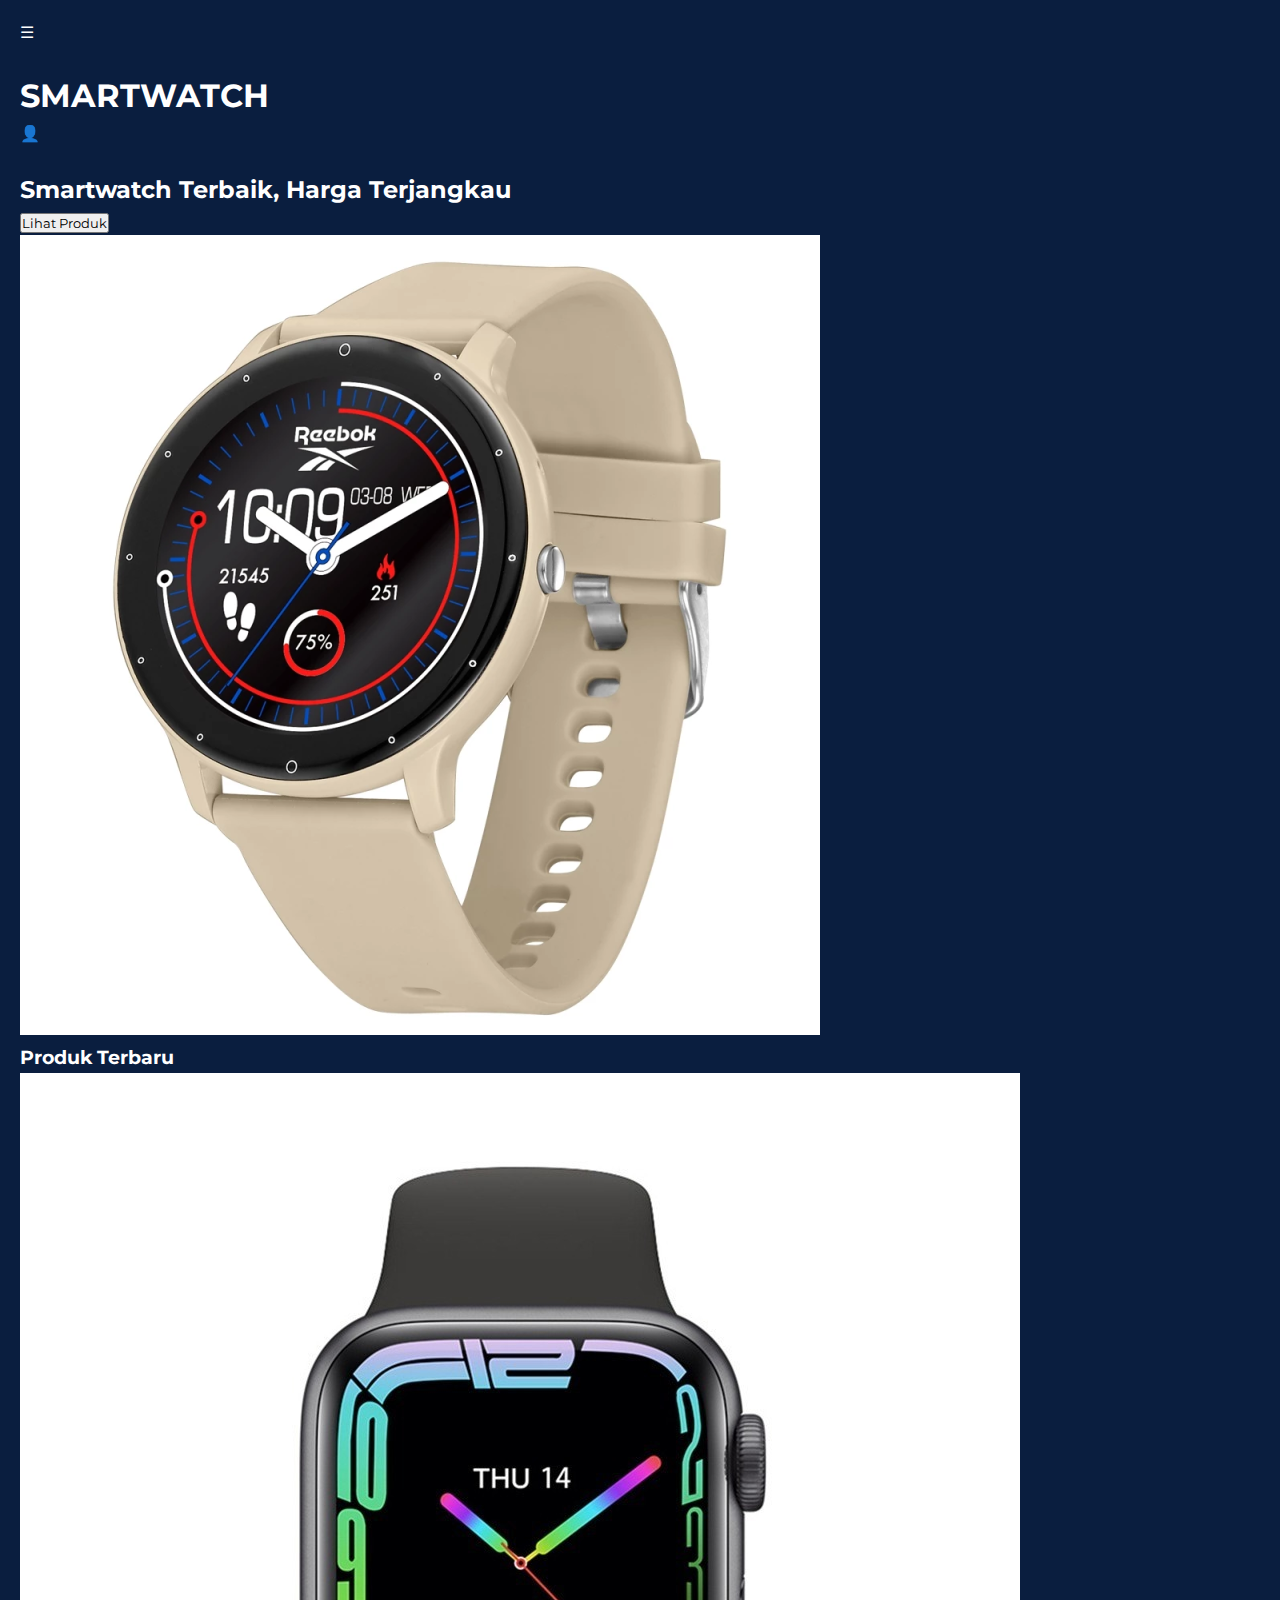
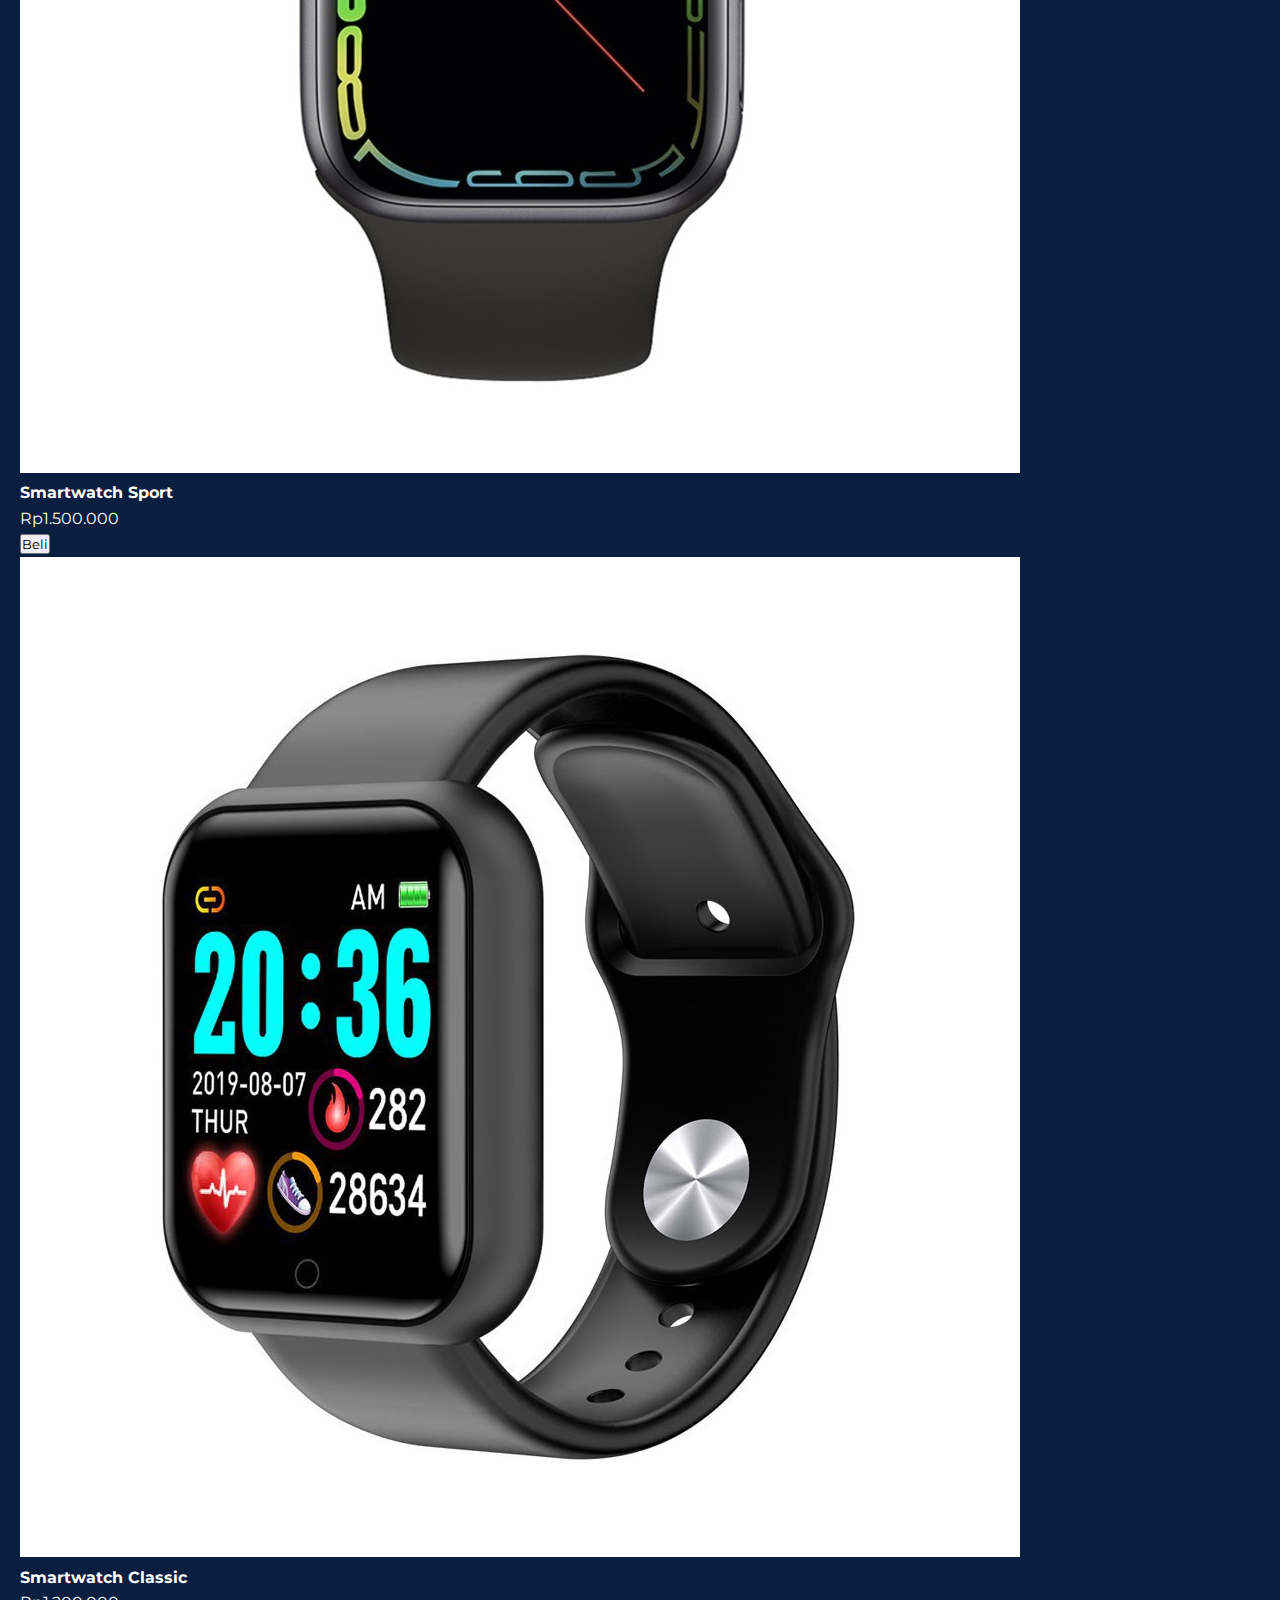
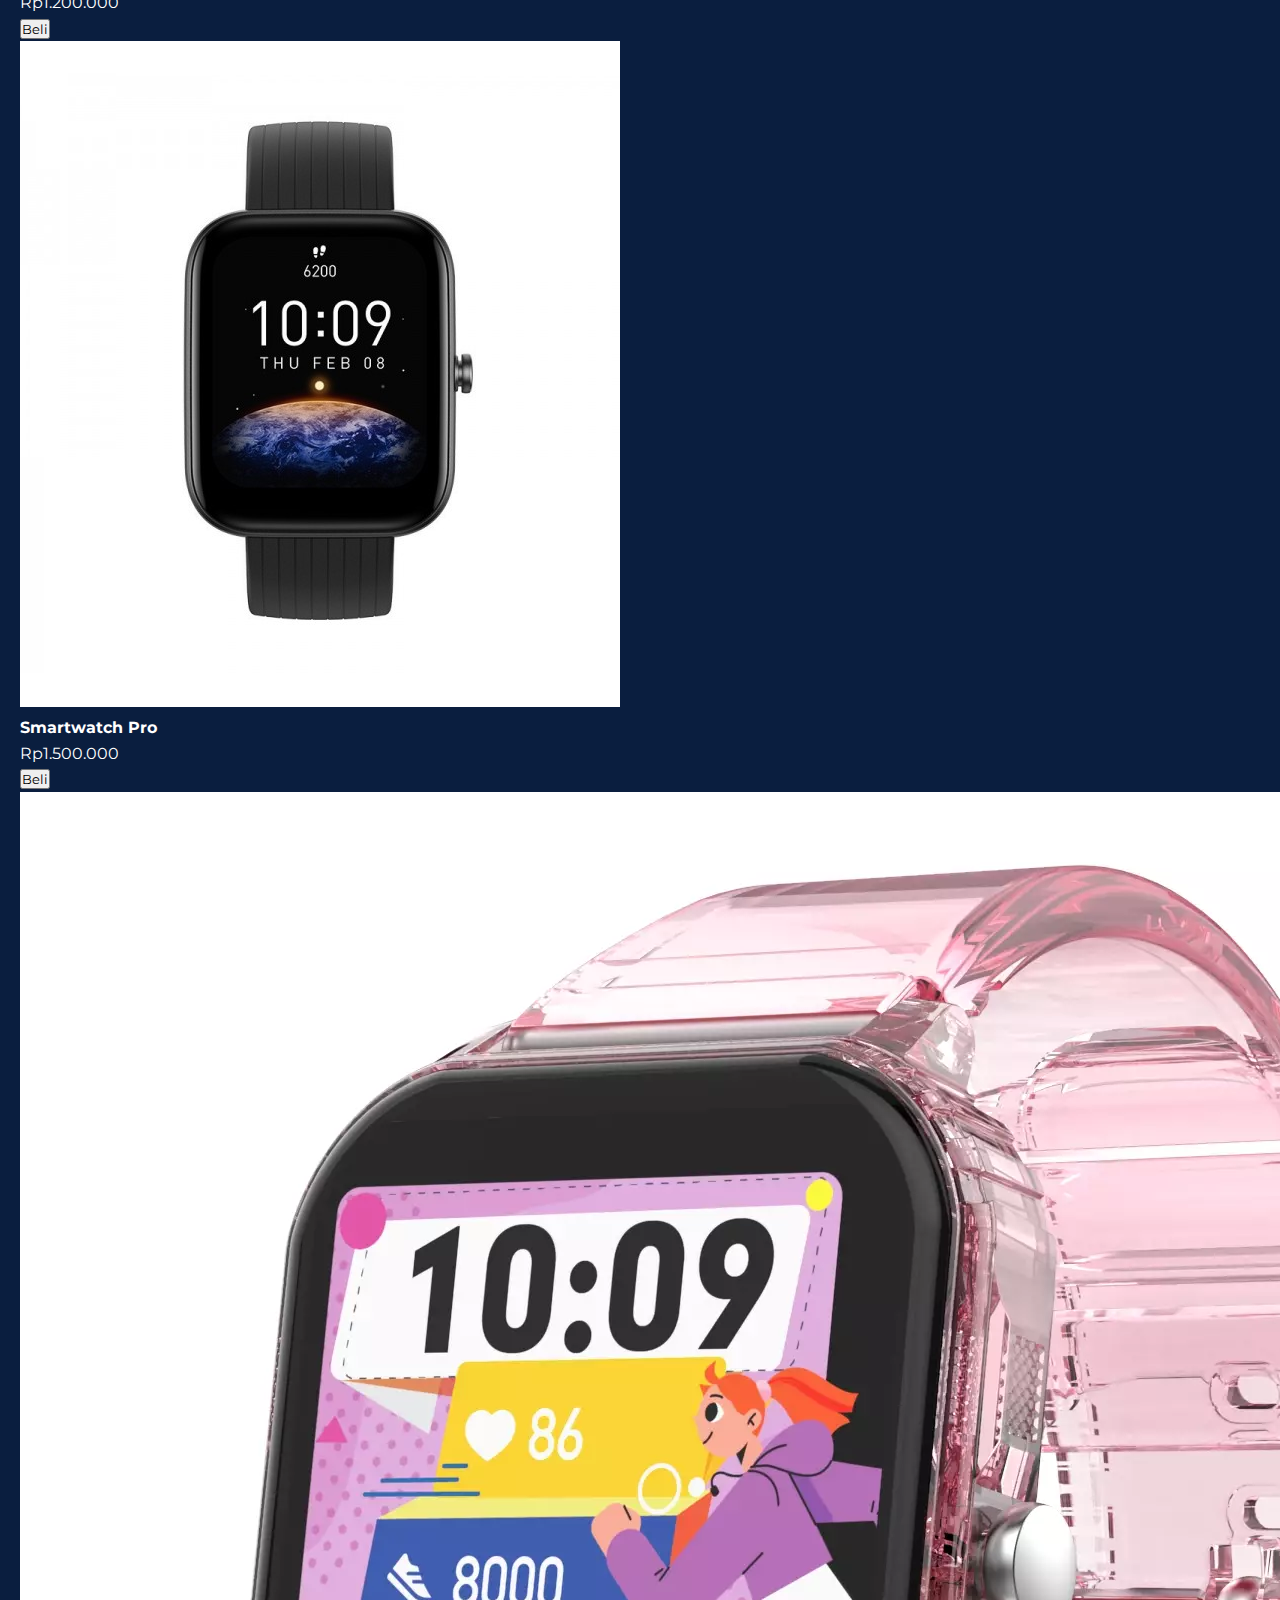
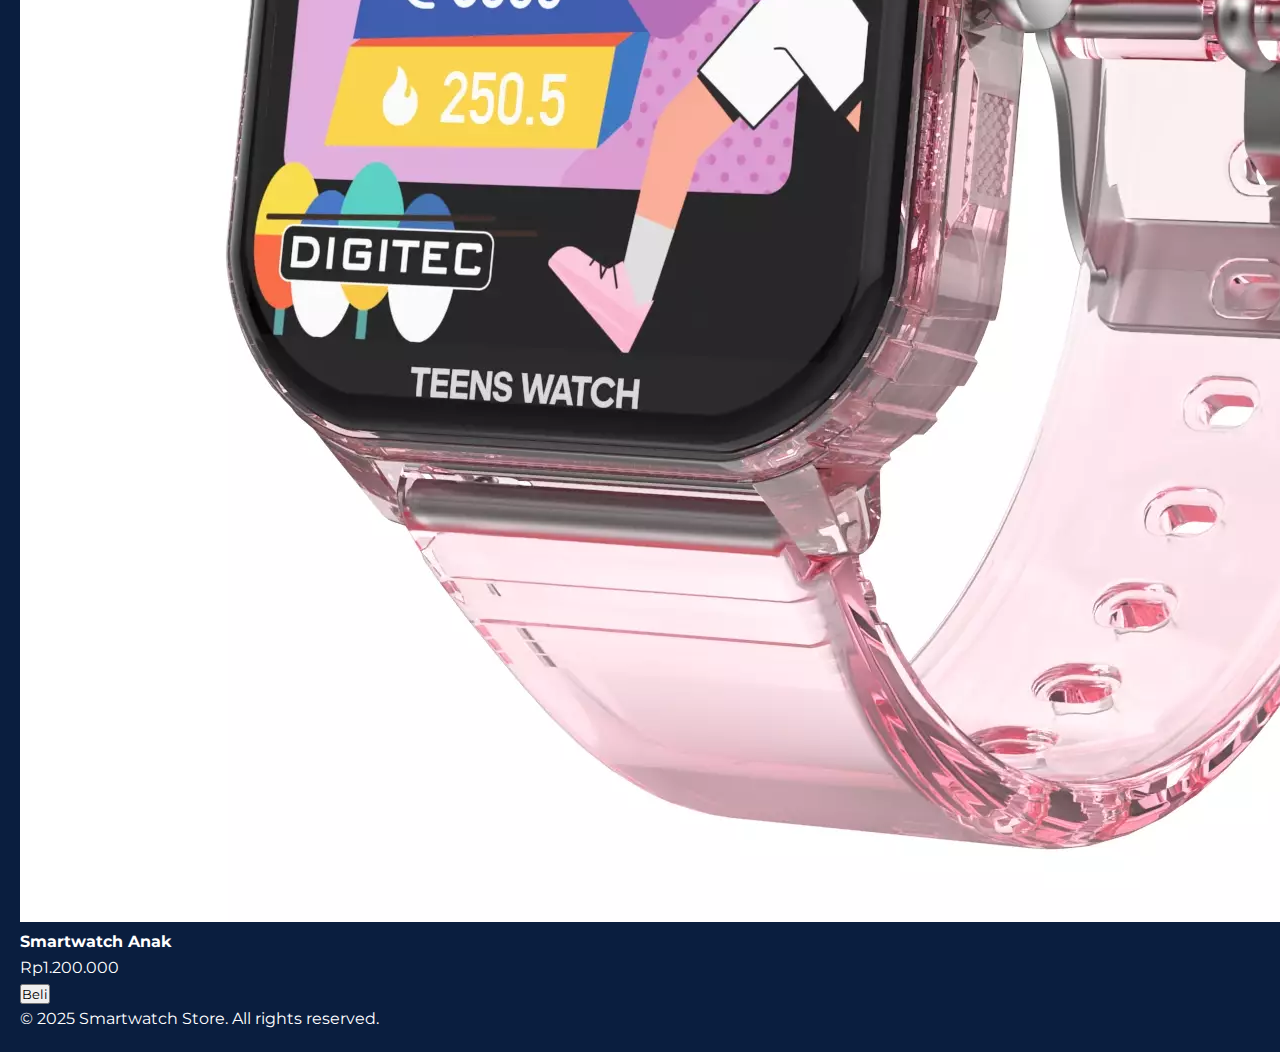
<file: dashboard.html>
<!DOCTYPE html>
<html lang="id">
<head>
  <meta charset="UTF-8" />
  <meta name="viewport" content="width=device-width, initial-scale=1.0" />
  <title>SMARTWATCH</title>
  <link rel="stylesheet" href="styles.css" />
  <link href="https://fonts.googleapis.com/css2?family=Inter:wght@400;600&display=swap" rel="stylesheet" />
</head>
<body>
  <header>
    <div class="icon" aria-label="Menu">&#9776;</div>
    <h1>SMARTWATCH</h1>
    <div class="icon" aria-label="User  Profile">&#128100;</div>
  </header>

  <main>
    <section class="hero">
      <div class="hero-content">
        <h2>Smartwatch Terbaik, Harga Terjangkau</h2>
        <button aria-label="Lihat Produk">Lihat Produk</button>
      </div>
      <img src="img.png" alt="Smartwatch Hero" />
    </section>

    <section class="produk-section">
      <h3>Produk Terbaru</h3>
      <div class="produk-grid">
        <article class="card">
          <img src="_SMine_6CB1B37BB083A22BD4FC16FB4268FED4_151223151215_xl.jpg" alt="Smartwatch Sport">
          <h4>Smartwatch Sport</h4>
          <p>Rp1.500.000</p>
          <button aria-label="Beli Smartwatch Sport">Beli</button>
        </article>
        <article class="card">
          <img src="cb3b7bb4596b8ef1cd8932a9c1d1f866.jpg" alt="Smartwatch Classic">
          <h4>Smartwatch Classic</h4>
          <p>Rp1.200.000</p>
          <button aria-label="Beli Smartwatch Classic">Beli</button>
        </article>
        <article class="card">
          <img src="Amazfit BIP 3 PRO-600x666.jpg" alt="Smartwatch Pro">
          <h4>Smartwatch Pro</h4>
          <p>Rp1.500.000</p>
          <button aria-label="Beli Smartwatch Pro">Beli</button>
        </article>
        <article class="card">
          <img src="digitec-smart-watch-3147-7728454-1.webp" alt="Smartwatch Anak">
          <h4>Smartwatch Anak</h4>
          <p>Rp1.200.000</p>
          <button aria-label="Beli Smartwatch Anak">Beli</button>
        </article>
      </div>
    </section>
  </main>

  <footer>
    &copy; 2025 Smartwatch Store. All rights reserved.
  </footer>
</body>
</html>
</file>
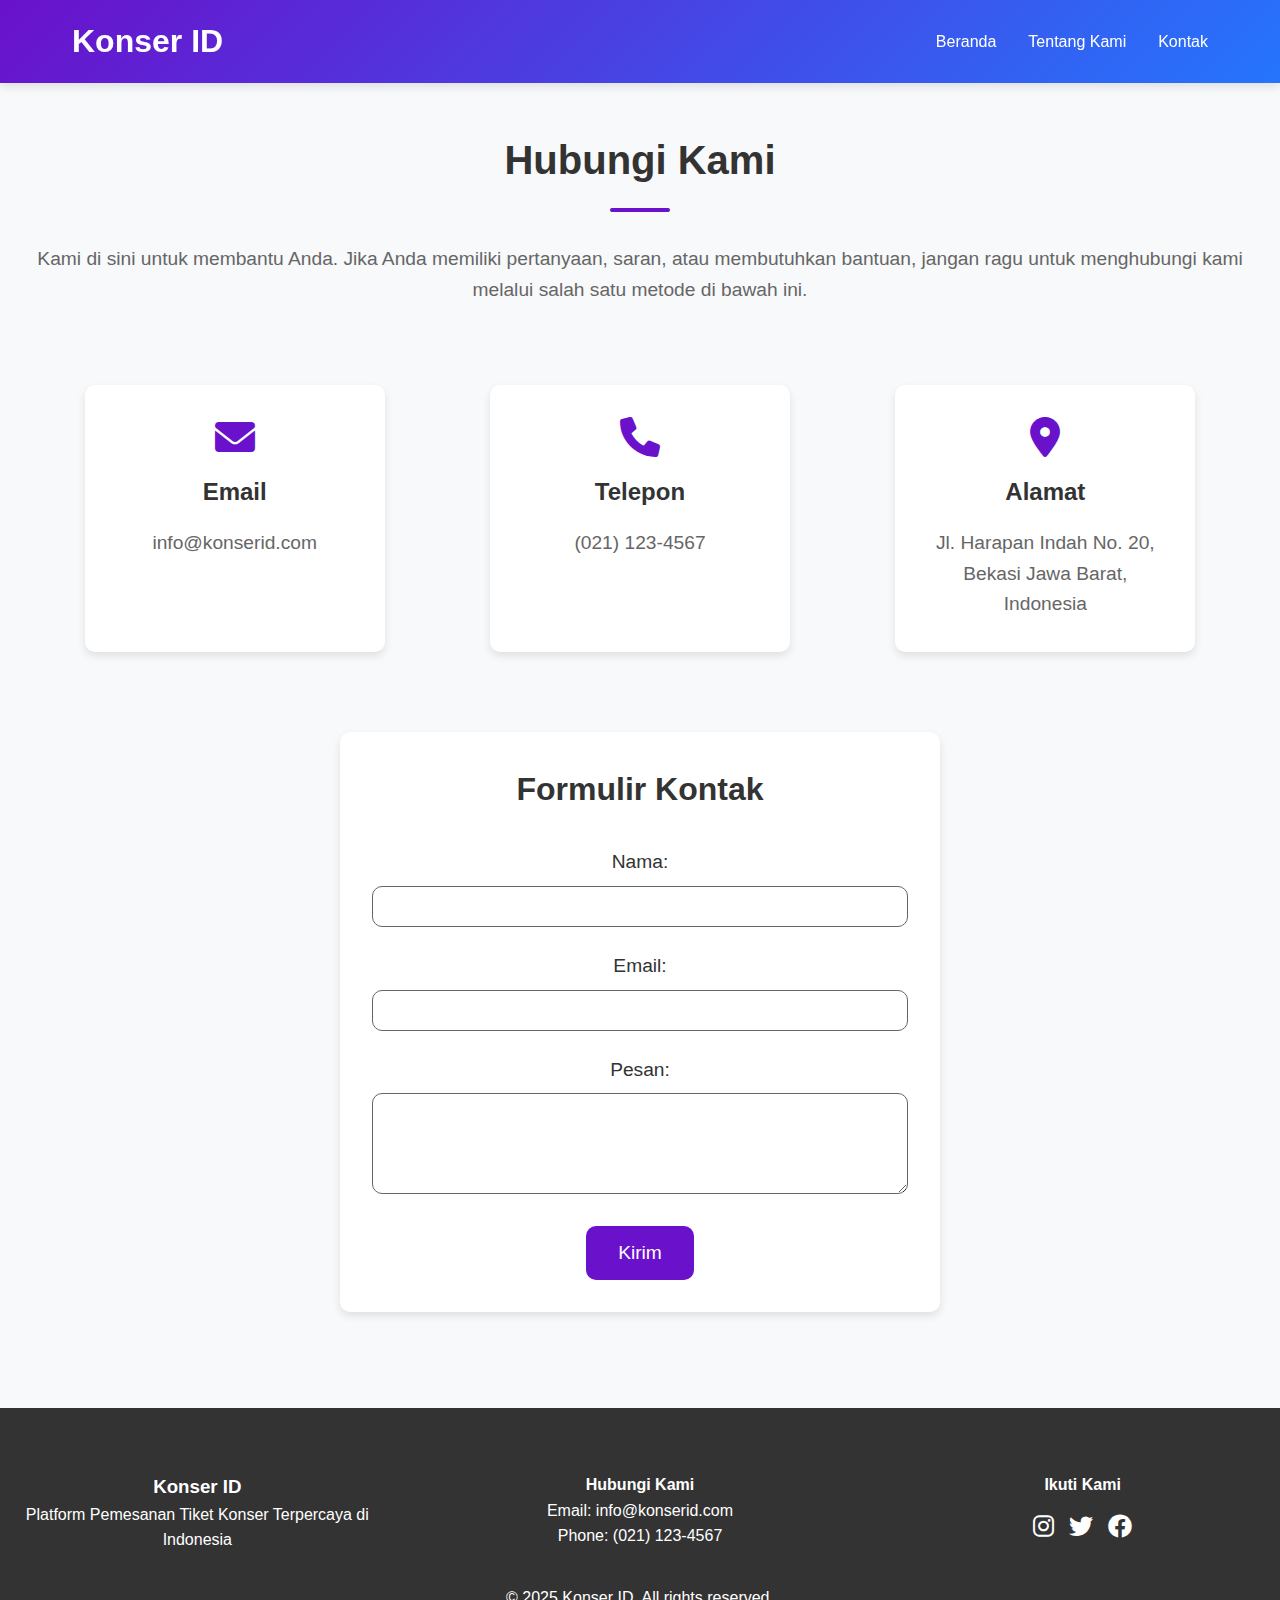
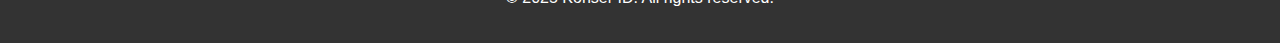
<file: kontak.html>
<!DOCTYPE html>
<html lang="id">
<head>
    <meta charset="UTF-8">
    <meta name="viewport" content="width=device-width, initial-scale=1.0">
    <title>Kontak Kami - Konser ID</title>
    <link rel="stylesheet" href="kontak.css">
    <link rel="stylesheet" href="https://cdnjs.cloudflare.com/ajax/libs/font-awesome/6.0.0/css/all.min.css">
</head>
<body>
    <header class="header">
        <nav class="nav-container">
            <h1><a href="index.html" class="logo">Konser ID</a></h1>
            <ul class="nav-links">
                <li><a href="index.html">Beranda</a></li>
                <li><a href="tentangkami.html">Tentang Kami</a></li>
                <li><a href="kontak.html">Kontak</a></li>
            </ul>
        </nav>
    </header>

    <main class="contact-main">
        <section class="contact-section">
            <div class="container">
                <h2 class="section-title">Hubungi Kami</h2>
                <p class="contact-description">Kami di sini untuk membantu Anda. Jika Anda memiliki pertanyaan, saran, atau membutuhkan bantuan, jangan ragu untuk menghubungi kami melalui salah satu metode di bawah ini.</p>
                
                <div class="contact-info">
                    <div class="contact-item">
                        <i class="fas fa-envelope"></i>
                        <h3>Email</h3>
                        <p>info@konserid.com</p>
                    </div>
                    <div class="contact-item">
                        <i class="fas fa-phone"></i>
                        <h3>Telepon</h3>
                        <p>(021) 123-4567</p>
                    </div>
                    <div class="contact-item">
                        <i class="fas fa-map-marker-alt"></i>
                        <h3>Alamat</h3>
                        <p>Jl. Harapan Indah No. 20, Bekasi Jawa Barat, Indonesia</p>
                    </div>
                </div>

                <div class="contact-form">
                    <h3>Formulir Kontak</h3>
                    <form id="contact-form">
                        <div class="form-group">
                            <label for="name">Nama:</label>
                            <input type="text" id="name" name="name" required>
                        </div>
                        <div class="form-group">
                            <label for="email">Email:</label>
                            <input type="email" id="email" name="email" required>
                        </div>
                        <div class="form-group">
                            <label for="message">Pesan:</label>
                            <textarea id="message" name="message" rows="5" required></textarea>
                        </div>
                        <button type="submit" class="submit-btn">Kirim</button>
                    </form>
                </div>
            </div>
        </section>
    </main>

    <footer class="footer">
        <div class="container">
            <div class="footer-content">
                <div class="footer-info">
                    <h3>Konser ID</h3>
                    <p>Platform Pemesanan Tiket Konser Terpercaya di Indonesia</p>
                </div>
                <div class="footer-contact">
                    <h4>Hubungi Kami</h4>
                    <p>Email: info@konserid.com</p>
                    <p>Phone: (021) 123-4567</p>
                </div>
                <div class="footer-social">
                    <h4>Ikuti Kami</h4>
                    <div class="social-links">
                        <a href="#"><i class="fab fa-instagram"></i></a>
                        <a href="#"><i class="fab fa-twitter"></i></a>
                        <a href="#"><i class="fab fa-facebook"></i></a>
                    </div>
                </div>
            </div>
            <div class="footer-bottom">
                <p>&copy; 2025 Konser ID. All rights reserved.</p>
            </div>
        </div>
    </footer>
</body>
</html>
</file>
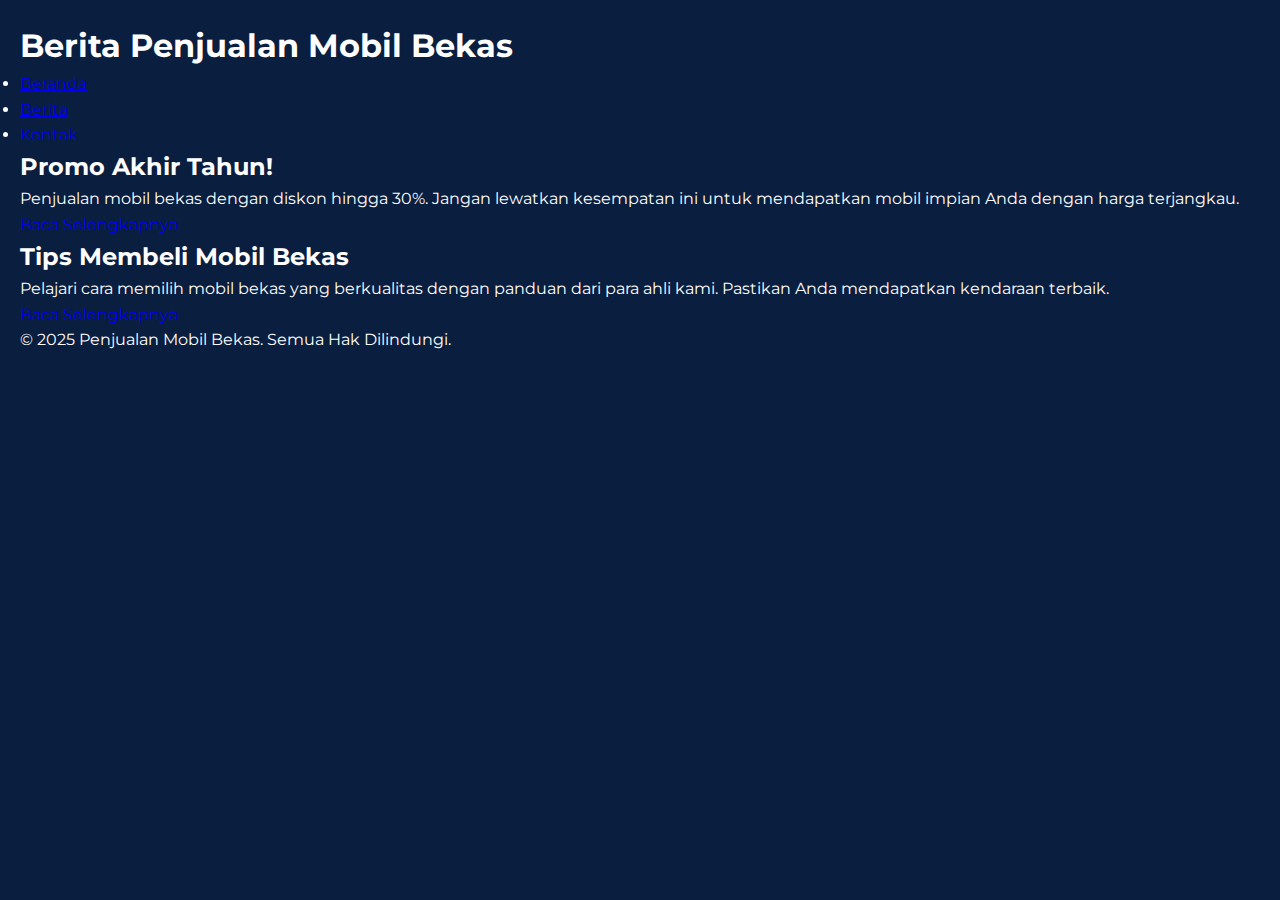
<file: tampilan.html>
<!DOCTYPE html>
<html lang="en">
<head>
    <meta charset="UTF-8">
    <meta name="viewport" content="width=device-width, initial-scale=1.0">
    <title>Berita Penjualan Mobil Bekas</title>
    <link rel="stylesheet" href="styles.css">
</head>
<body>
    <header>
        <h1>Berita Penjualan Mobil Bekas</h1>
        <nav>
            <ul>
                <li><a href="#home">Beranda</a></li>
                <li><a href="#news">Berita</a></li>
                <li><a href="#contact">Kontak</a></li>
            </ul>
        </nav>
    </header>
    <main>
        <section id="news">
            <article class="news-item">
                <h2>Promo Akhir Tahun!</h2>
                <p>Penjualan mobil bekas dengan diskon hingga 30%. Jangan lewatkan kesempatan ini untuk mendapatkan mobil impian Anda dengan harga terjangkau.</p>
                <a href="#" class="read-more">Baca Selengkapnya</a>
            </article>
            <article class="news-item">
                <h2>Tips Membeli Mobil Bekas</h2>
                <p>Pelajari cara memilih mobil bekas yang berkualitas dengan panduan dari para ahli kami. Pastikan Anda mendapatkan kendaraan terbaik.</p>
                <a href="#" class="read-more">Baca Selengkapnya</a>
            </article>
        </section>
    </main>
    <footer>
        <p>&copy; 2025 Penjualan Mobil Bekas. Semua Hak Dilindungi.</p>
    </footer>
</body>
</html>
</file>
<file: styles.css>
/* styles.css - Modern, professional, and informative style for used car sales news */

@import url('https://fonts.googleapis.com/css2?family=Montserrat:wght@400;600;700&display=swap');

* {
    box-sizing: border-box;
    margin: 0;
    padding: 0;
    font-family: 'Montserrat', sans-serif;
}

body {
    background-color: #0a1e3f; /* dark blue */
    color: #ffffff;
    line-height: 1.6;
    padding: 20px;
    min-height: 100vh;
    display: flex;
    flex-direction: column;
}

.container {
    max-width: 1200px;
    margin: 0 auto;
    padding: 0 15px;
}

.header {
    background-color: #0a1e3f;
    padding: 20px 0;
    border-bottom: 3px solid #f97316; /* orange accent */
    position: sticky;
    top: 0;
    z-index: 1000;
}

.header-container {
    max-width: 1200px;
    margin: 0 auto;
    padding: 0 15px;
    text-align: center;
}

.main-title {
    font-size: 2.4rem;
    font-weight: 700;
    color: #f97316;
    margin-bottom: 8px;
}

.sub-title {
    font-size: 1.2rem;
    font-weight: 400;
    color: #d1d5db; /* light gray */
}

.hero-section {
    margin: 30px 0;
    text-align: center;
}

.hero-image {
    max-width: 100%;
    height: auto;
    border-radius: 12px;
    box-shadow: 0 8px 20px rgba(249, 115, 22, 0.4);
}

.main-layout {
    display: flex;
    gap: 30px;
    flex-wrap: wrap;
}

.content-area {
    flex: 1 1 700px;
    background-color: #142a5c;
    padding: 25px;
    border-radius: 12px;
    box-shadow: 0 8px 20px rgba(249, 115, 22, 0.3);
}

.infographics h2 {
    font-size: 1.8rem;
    font-weight: 700;
    color: #f97316;
    margin-bottom: 20px;
}

.sales-chart {
    width: 100%;
    height: auto;
    background-color: #0a1e3f;
    border-radius: 8px;
    box-shadow: 0 4px 12px rgba(249, 115, 22, 0.4);
    margin-bottom: 30px;
}

.city-sales-map {
    background-color: #0a1e3f;
    border-radius: 12px;
    padding: 15px 20px;
    box-shadow: 0 4px 12px rgba(249, 115, 22, 0.4);
    margin-bottom: 40px;
}

.city-list {
    list-style: none;
    color: #f97316;
    font-weight: 600;
    font-size: 1rem;
    display: flex;
    flex-wrap: wrap;
    gap: 20px;
    justify-content: space-around;
}

.city-list li {
    min-width: 120px;
}

.highlights-section {
    margin-bottom: 30px;
}

.highlights-section h2 {
    font-size: 1.8rem;
    font-weight: 700;
    color: #f97316;
    margin-bottom: 20px;
    text-align: center;
}

.highlights-cards {
    display: flex;
    justify-content: space-around;
    flex-wrap: wrap;
    gap: 20px;
}

.highlight-card {
    background-color: #0a1e3f;
    padding: 15px 20px;
    border-radius: 10px;
    width: 250px;
    display: flex;
    align-items: center;
    gap: 15px;
    box-shadow: 0 4px 12px rgba(249, 115, 22, 0.5);
    transition: transform 0.3s ease;
}

.highlight-card:hover,
.highlight-card:focus-within {
    transform: translateY(-6px);
    outline: none;
}

.icon {
    width: 50px;
    height: 50px;
    flex-shrink: 0;
    background-repeat: no-repeat;
    background-position: center;
    background-size: contain;
}

.sedan-icon {
    background-image: url('https://img.icons8.com/ios-filled/50/f97316/sedan.png');
}

.suv-icon {
    background-image: url('https://img.icons8.com/ios-filled/50/f97316/suv.png');
}

.mpv-icon {
    background-image: url('https://img.icons8.com/ios-filled/50/f97316/car.png');
}

.highlight-text h3 {
    font-size: 1.2rem;
    font-weight: 600;
    color: #ffffff;
    margin-bottom: 5px;
}

.highlight-text p {
    font-size: 1rem;
    color: #d1d5db;
}

.expert-quote-section {
    margin-bottom: 30px;
    background-color: #142a5c;
    padding: 25px 30px;
    border-radius: 12px;
    font-style: italic;
    color: #f97316;
    box-shadow: 0 8px 20px rgba(249, 115, 22, 0.3);
    display: flex;
    align-items: center;
    gap: 20px;
}

.expert-photo {
    width: 80px;
    height: 80px;
    border-radius: 50%;
    object-fit: cover;
    border: 3px solid #f97316;
}

.expert-quote-section blockquote {
    margin: 0;
    font-size: 1.2rem;
    flex: 1;
}

.expert-quote-section footer {
    margin-top: 15px;
    font-style: normal;
    font-weight: 700;
    text-align: right;
    color: #ffffff;
}

.popular-cars-section {
    margin-bottom: 30px;
}

.popular-cars-section h2 {
    font-size: 1.8rem;
    font-weight: 700;
    color: #f97316;
    margin-bottom: 20px;
    text-align: center;
}

.popular-cars-list {
    list-style: none;
    display: flex;
    flex-wrap: wrap;
    gap: 20px;
    justify-content: center;
}

.popular-cars-list li {
    background-color: #0a1e3f;
    border-radius: 12px;
    box-shadow: 0 8px 20px rgba(249, 115, 22, 0.3);
    width: 280px;
    display: flex;
    gap: 15px;
    padding: 15px;
    align-items: center;
    transition: transform 0.3s ease;
}

.popular-cars-list li:hover,
.popular-cars-list li:focus-within {
    transform: translateY(-6px);
    outline: none;
}

.popular-cars-list img {
    width: 100px;
    height: 60px;
    object-fit: cover;
    border-radius: 8px;
}

.car-info h3 {
    font-size: 1.2rem;
    font-weight: 600;
    color: #ffffff;
    margin-bottom: 5px;
}

.car-info p {
    font-size: 1rem;
    color: #d1d5db;
    margin: 2px 0;
}

.sidebar {
    flex: 0 0 300px;
    background-color: #142a5c;
    padding: 20px;
    border-radius: 12px;
    box-shadow: 0 8px 20px rgba(249, 115, 22, 0.3);
    color: #ffffff;
    height: fit-content;
}

.sidebar h2 {
    font-size: 1.6rem;
    font-weight: 700;
    margin-bottom: 20px;
    color: #f97316;
}

.filter-section h3 {
    font-size: 1.2rem;
    font-weight: 600;
    margin-bottom: 10px;
}

#carFilterForm label {
    display: block;
    margin-bottom: 8px;
    font-weight: 500;
    cursor: pointer;
}

#carFilterForm input[type="checkbox"] {
    margin-right: 8px;
}

.related-news-list {
    list-style: none;
    display: flex;
    flex-direction: column;
    gap: 15px;
    margin-bottom: 20px;
}

.related-news-list a {
    color: #ffffff;
    text-decoration: none;
    font-weight: 600;
    font-size: 1rem;
    border-left: 4px solid transparent;
    padding-left: 10px;
    transition: border-color 0.3s ease;
}

.related-news-list a:hover,
.related-news-list a:focus {
    border-color: #f97316;
    outline: none;
}

.btn-list {
    background-color: #f97316;
    color: #0a1e3f;
    border: none;
    padding: 14px 28px;
    font-weight: 700;
    font-size: 1.1rem;
    border-radius: 8px;
    cursor: pointer;
    transition: background-color 0.3s ease;
    width: 100%;
    max-width: 300px;
}

.btn-list:hover,
.btn-list:focus {
    background-color: #d65a0b;
    outline: none;
}

.footer {
    background-color: #0a1e3f;
    padding: 20px 0;
    margin-top: 40px;
    border-top: 3px solid #f97316;
}

.footer-container {
    max-width: 1200px;
    margin: 0 auto;
    padding: 0 15px;
    display: flex;
    flex-wrap: wrap;
    justify-content: space-between;
    align-items: center;
    color: #ffffff;
    font-size: 0.9rem;
}

.social-share {
    display: flex;
    gap: 15px;
    margin-bottom: 10px;
}

.social-share-btn {
    background-color: #f97316;
    border: none;
    color: #0a1e3f;
    font-weight: 700;
    padding: 8px 14px;
    border-radius: 6px;
    cursor: pointer;
    transition: background-color 0.3s ease;
}

.social-share-btn:hover,
.social-share-btn:focus {
    background-color: #d65a0b;
    outline: none;
}

/* Responsive */

@media (max-width: 1024px) {
    .main-layout {
        flex-direction: column;
    }

    .sidebar {
        width: 100%;
        margin-top: 30px;
    }
}

@media (max-width: 600px) {
    .header-container {
        text-align: center;
    }

    .main-title {
        font-size: 1.8rem;
    }

    .sub-title {
        font-size: 1rem;
    }

    .hero-section {
        margin: 20px 0;
    }

    .main-layout {
        gap: 20px;
    }

    .content-area {
        padding: 20px;
    }

    .infographics h2,
    .highlights-section h2,
    .popular-cars-section h2,
    .sidebar h2 {
        font-size: 1.4rem;
    }

    .highlights-cards,
    .popular-cars-list {
        flex-direction: column;
        align-items: center;
    }

    .highlight-card,
    .popular-cars-list li {
        width: 100%;
        max-width: 350px;
    }

    .expert-quote-section {
        flex-direction: column;
        text-align: center;
    }

    .expert-photo {
        margin: 0 auto 15px;
    }

    .btn-list {
        max-width: 100%;
    }
}
</file>
<file: kontak.css>
:root {
    --primary-color: #333;
    --secondary-color: #6a11cb;
    --accent-color: #4CAF50;
    --text-primary: #333;
    --text-secondary: #666;
    --background-light: #f8f9fa;
    --white: #fff;
    --gradient-primary: linear-gradient(135deg, #6a11cb, #2575fc);
    --primary-gradient: linear-gradient(135deg, #6a11cb, #2575fc);
    --shadow-sm: 0 2px 4px rgba(0,0,0,0.1);
    --shadow-md: 0 4px 8px rgba(0,0,0,0.1);
    --shadow-lg: 0 8px 16px rgba(0,0,0,0.1);
    --border-radius: 10px;
    --transition: all 0.3s ease;
}

/* Base Styles */
* {
    margin: 0;
    padding: 0;
    box-sizing: border-box;
}

body {
    font-family: 'Poppins', sans-serif;
    line-height: 1.6;
    color: var(--text-primary);
    background-color: var(--background-light);
}

/* Header & Navigation */
.header {
    background: var(--primary-gradient);
    padding: 1rem 0;
    position: fixed;
    width: 100%;
    top: 0;
    z-index: 1000;
    box-shadow: var(--shadow-md);
    animation: slideDown 0.5s ease-in-out;
}

.nav-container {
    display: flex;
    justify-content: space-between;
    align-items: center;
    max-width: 1200px;
    margin: 0 auto;
    padding: 0 2rem;
    text-align: center;
}

.nav-links {
    display: flex;
    gap: 2rem;
    list-style: none;
}

.nav-links a {
    color: white;
    text-decoration: none;
    font-weight: 500;
    transition: color 0.3s ease;
}

.logo {
    color: var(--white);
    text-decoration: none;
    font-size: 2rem;
    font-weight: bold;
    transition: var(--transition);
}

.logo:hover {
    transform: scale(1.05);
    opacity: 0.9;
}

/* Contact Section */
.contact-section {
    padding: 8rem 2rem 6rem;
    text-align: center;
    animation: fadeIn 1s ease-in-out;
}

.section-title {
    font-size: 2.5rem;
    margin-bottom: 2rem;
    position: relative;
    animation: fadeIn 1s ease-in-out;
}

.section-title::after {
    content: '';
    display: block;
    width: 60px;
    height: 4px;
    background: var(--secondary-color);
    margin: 1rem auto;
    border-radius: 2px;
    animation: grow 1s ease-in-out;
}

.contact-description {
    font-size: 1.2rem;
    color: var(--text-secondary);
    margin-bottom: 4rem;
    animation: fadeInUp 1s ease-in-out;
}

.contact-info {
    display: flex;
    justify-content: space-around;
    flex-wrap: wrap;
    margin-bottom: 4rem;
}

.contact-item {
    background: var(--white);
    padding: 2rem;
    border-radius: var(--border-radius);
    box-shadow: var(--shadow-md);
    transition: var(--transition);
    animation: fadeIn 1s ease-in-out;
    width: 300px;
    margin: 1rem;
}

.contact-item:hover {
    transform: translateY(-5px);
}

.contact-item i {
    font-size: 2.5rem;
    color: var(--secondary-color);
    margin-bottom: 1rem;
    animation: bounce 1s ease-in-out infinite;
}

.contact-item h3 {
    font-size: 1.5rem;
    margin-bottom: 1rem;
}

.contact-item p {
    font-size: 1.2rem;
    color: var(--text-secondary);
}

/* Contact Form */
.contact-form {
    background: var(--white);
    padding: 2rem;
    border-radius: var(--border-radius);
    box-shadow: var(--shadow-md);
    transition: var(--transition);
    animation: fadeIn 1s ease-in-out;
    max-width: 600px;
    margin: 0 auto;
}

.contact-form h3 {
    font-size: 2rem;
    margin-bottom: 2rem;
}

.form-group {
    margin-bottom: 1.5rem;
}

.form-group label {
    display: block;
    font-size: 1.2rem;
    margin-bottom: 0.5rem;
}

.form-group input,
.form-group textarea {
    width: 100%;
    padding: 0.75rem;
    border: 1px solid var(--text-secondary);
    border-radius: var(--border-radius);
    transition: var(--transition);
}

.form-group input:focus,
.form-group textarea:focus {
    border-color: var(--secondary-color);
    outline: none;
    box-shadow: var(--shadow-sm);
}

.submit-btn {
    background: var(--secondary-color);
    color: var(--white);
    padding: 1rem 2rem;
    border: none;
    border-radius: var(--border-radius);
    cursor: pointer;
    transition: var(--transition);
    font-size: 1.2rem;
}

.submit-btn:hover {
    background: var(--accent-color);
    transform: translateY(-3px);
}

/* Footer */
.footer {
    background: var(--text-primary);
    color: white;
    padding: 4rem 0 2rem;
    text-align: center;
}

.footer-content {
    display: grid;
    grid-template-columns: repeat(auto-fit, minmax(250px, 1fr));
    gap: 3rem;
    margin-bottom: 2rem;
}

.social-links {
    display: flex;
    gap: 1rem;
    margin-top: 1rem;
}

.social-links a {
    color: white;
    font-size: 1.5rem;
    transition: color 0.3s ease;
}

.social-links a:hover {
    color: var(--accent-color);
}

.footer-social {
    text-align: center;
}

.footer-social .social-links {
    display: flex;
    justify-content: center;
    align-items: center; /* Align items vertically */
    gap: 15px;
    margin-top: 10px;
}

.footer-social .social-links a {
    color: #fff;
    font-size: 1.5rem;
    transition: color 0.3s;
}

.footer-social .social-links a:hover {
    color: #ffdd57;
}

/* Animations */
@keyframes fadeIn {
    from {
        opacity: 0;
        transform: translateY(20px);
    }
    to {
        opacity: 1;
        transform: translateY(0);
    }
}

@keyframes fadeInUp {
    from {
        opacity: 0;
        transform: translateY(40px);
    }
    to {
        opacity: 1;
        transform: translateY(0);
    }
}

@keyframes slideIn {
    from {
        opacity: 0;
        transform: translateX(-100%);
    }
    to {
        opacity: 1;
        transform: translateX(0);
    }
}

@keyframes slideDown {
    from {
        opacity: 0;
        transform: translateY(-100%);
    }
    to {
        opacity: 1;
        transform: translateY(0);
    }
}

@keyframes grow {
    from {
        width: 0;
    }
    to {
        width: 60px;
    }
}

@keyframes bounce {
    0%, 20%, 50%, 80%, 100% {
        transform: translateY(0);
    }
    40% {
        transform: translateY(-10px);
    }
    60% {
        transform: translateY(-5px);
    }
}

/* Responsive Design */
@media (max-width: 768px) {
    .contact-info {
        flex-direction: column;
        align-items: center;
    }

    .contact-item {
        width: 100%;
        max-width: 300px;
    }

    .nav-container {
        flex-direction: column;
        gap: 1rem;
    }

    .contact-section {
        padding: 6rem 1rem 4rem;
    }

    .contact-description {
        font-size: 1rem;
    }
}
</file>
